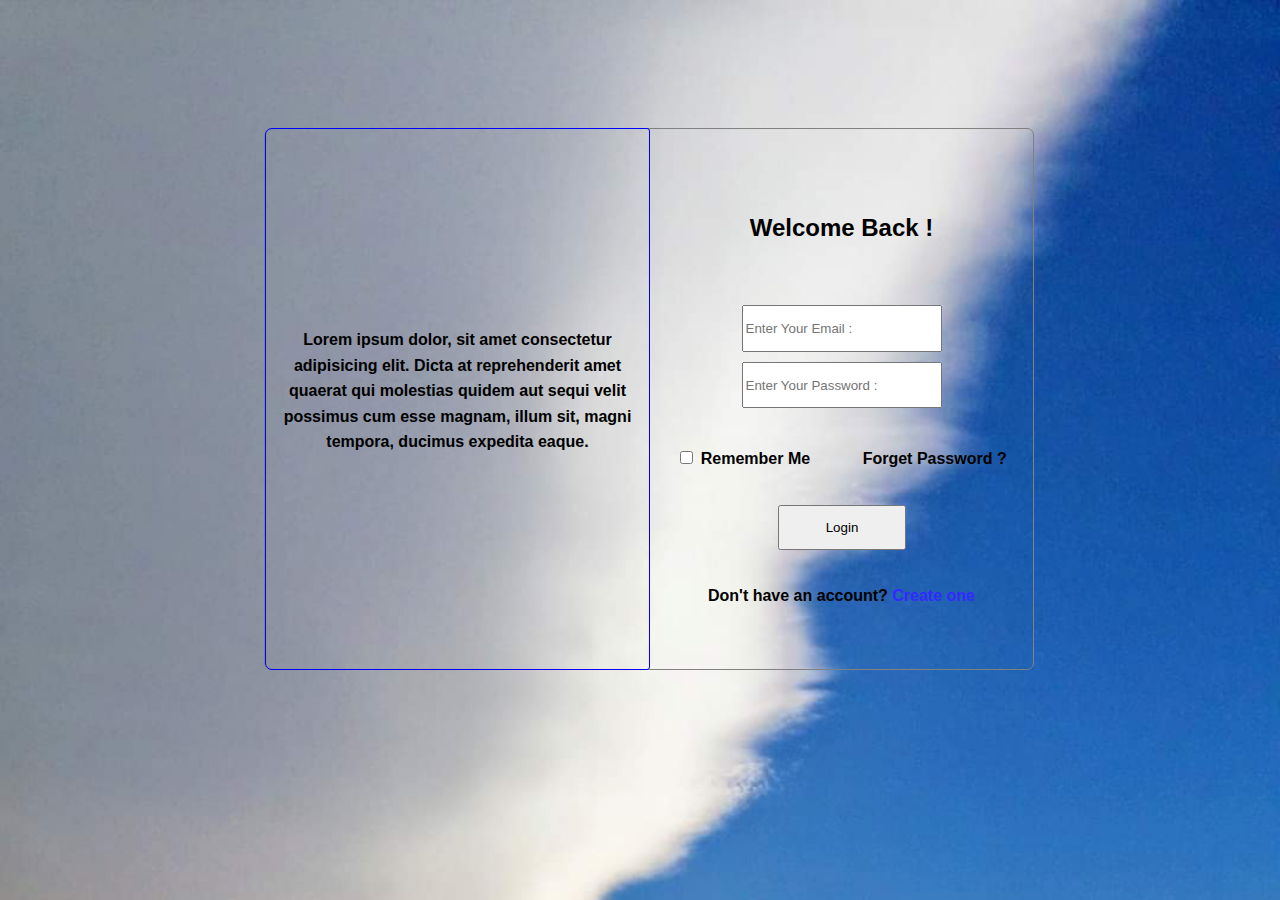
<file: index.html>
<!DOCTYPE html>
<html lang="en">

<head>
    <meta charset="UTF-8">
    <meta name="viewport" content="width=device-width, initial-scale=1.0">
    <title>Login Form</title>
    <link rel="stylesheet" href="style.css">
</head>

<body>
    <div class="container">
        <div class="firstDiv">
            <p>
                Lorem ipsum dolor, sit amet consectetur adipisicing elit. Dicta at reprehenderit amet
                quaerat qui
                molestias quidem aut sequi velit possimus cum esse magnam, illum sit, magni tempora, ducimus expedita
                eaque.
            </p>
        </div>
        <form action="saeed.php" method="get">
            <h2>Welcome Back !</h2>
            <div class="inputs">

                <input id="email" name="userEmail" type="email" placeholder="Enter Your Email :" required>

                <input id="pass" name="userPass" type="password" placeholder="Enter Your Password : " minlength="8"
                    maxlength="20" required>

            </div>
            <div class="extra-fields">
                <div class="remember-me">
                    <input id="remember" type="checkbox">
                    <label for="remember">Remember Me</label>
                </div>
                <a href="./forgetPassword/index.html">Forget Password ?</a>
            </div>

            <input class="submit" type="submit" value="Login">
            <a href="./createAccount/index.html">Don't have an account?<span> Create one</span></a>
        </form>
    </div>
</body>

</html>
</file>
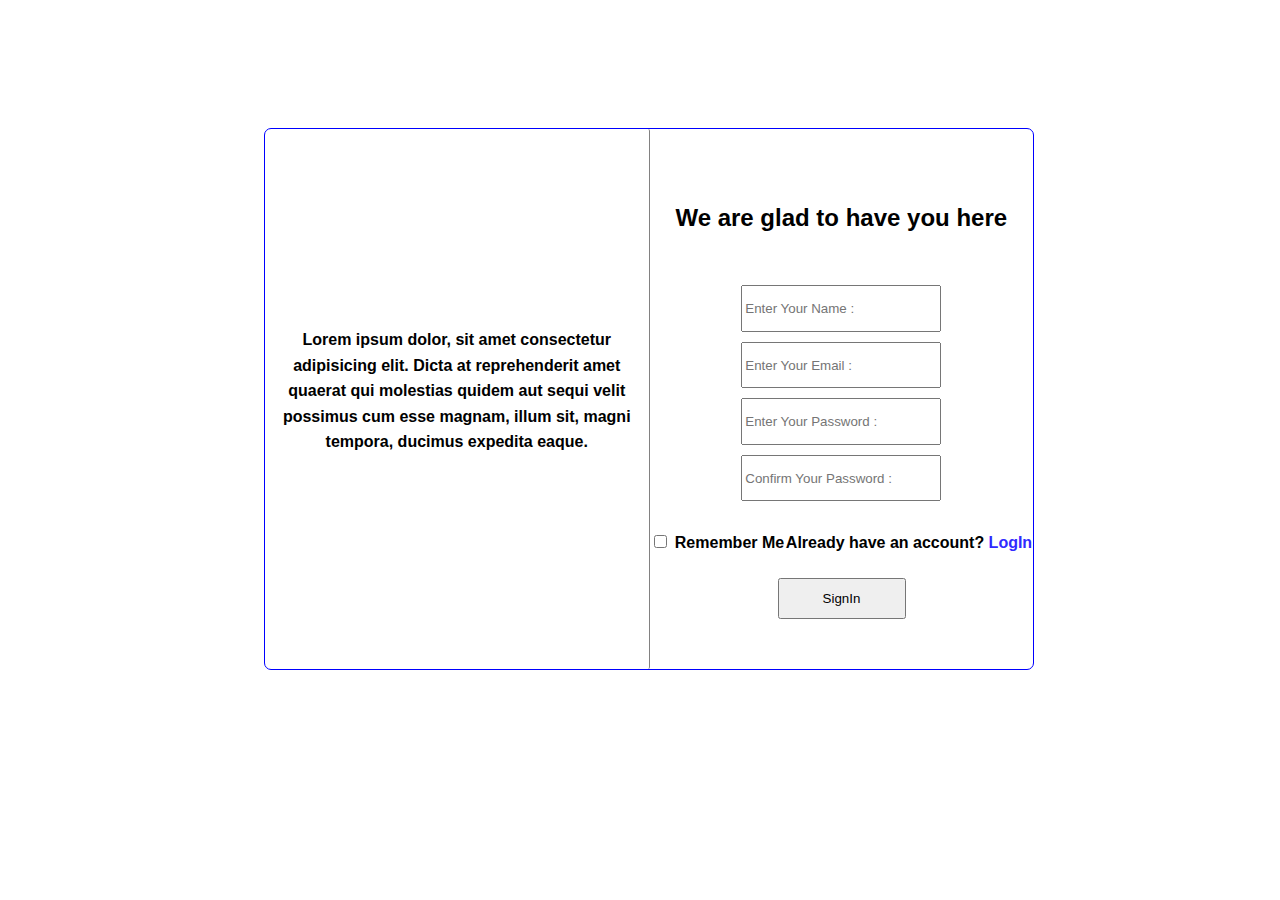
<file: createAccount/index.html>
<!DOCTYPE html>
<html lang="en">

<head>
    <meta charset="UTF-8">
    <meta name="viewport" content="width=device-width, initial-scale=1.0">
    <title>Login Form</title>
    <link rel="stylesheet" href="style.css">
</head>

<body>
    <div class="container">
        <div class="firstDiv">
            <p>
                Lorem ipsum dolor, sit amet consectetur adipisicing elit. Dicta at reprehenderit amet
                quaerat qui
                molestias quidem aut sequi velit possimus cum esse magnam, illum sit, magni tempora, ducimus expedita
                eaque.
            </p>
        </div>
        <form action="saeed.php" method="get">
            <h2>We are glad to have you here</h2>
            <div class="inputs">

                <input type="text" name="userName" placeholder="Enter Your Name :" required />

                <input id="email" name="userEmail" type="email" placeholder="Enter Your Email :" required />

                <input id="pass" name="userPass" type="password" placeholder="Enter Your Password : " minlength="8"
                    maxlength="20" required />
                <input id="passConfirm" name="userPassConfirm" type="password" placeholder="Confirm Your Password : "
                    minlength="8" maxlength="20" required />

            </div>
            <div class="extra-fields">
                <div class="remember-me">
                    <input id="remember" type="checkbox">
                    <label for="remember">Remember Me</label>
                </div>
                <a href="../index.html">Already have an account?<span> LogIn</span></a>
            </div>

            <input class="submit" type="submit" value="SignIn">

        </form>
    </div>
</body>

</html>
</file>
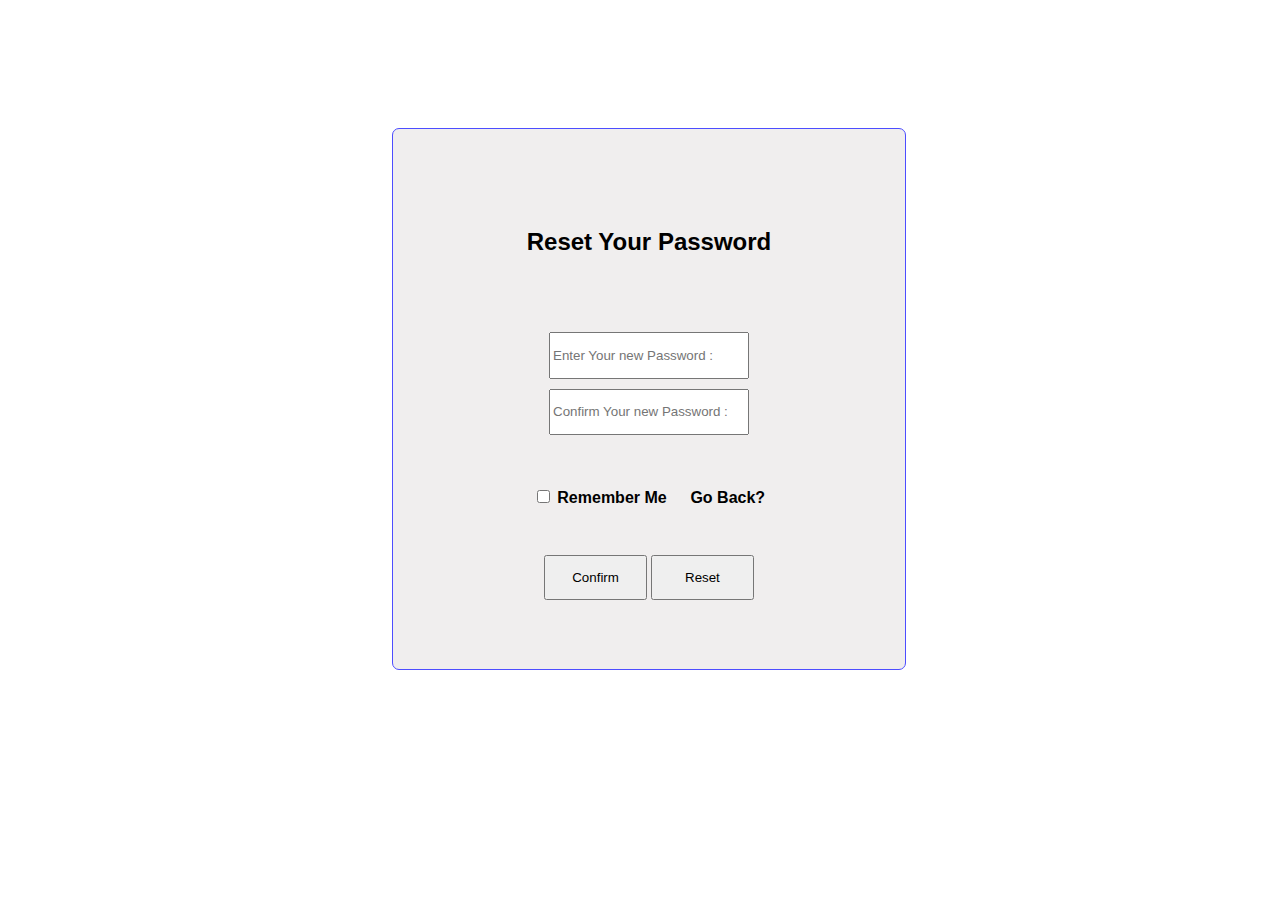
<file: forgetPassword/index.html>
<!DOCTYPE html>
<html lang="en">

<head>
    <meta charset="UTF-8">
    <meta name="viewport" content="width=device-width, initial-scale=1.0">
    <title>Forget Password Page</title>
    <link rel="stylesheet" href="style.css">
</head>

<body>
    <div class="container">
        <form action="saeed.php" method="get">
            <h2>Reset Your Password</h2>
            <div class="inputs">

                <input id="pass" name="userPass" type="password" placeholder="Enter Your new Password : " minlength="8"
                    maxlength="20" required>

                <input id="pass" name="userPass" type="password" placeholder="Confirm Your new Password : "
                    minlength="8" maxlength="20" required>

            </div>
            <div class="extra-fields">
                <div class="remember-me">
                    <input id="remember" type="checkbox">
                    <label for="remember">Remember Me</label>
                </div>
                <a href="../index.html">Go Back?</a>
            </div>

            <div class="last-inputs">
                <input class="submit" type="submit" value="Confirm">
                <input class="reset" type="reset" value="Reset">
            </div>
        </form>
    </div>
</body>

</html>
</file>
<file: style.css>
body {
    text-align: center;
    font-family: sans-serif;
    font-weight: bold;
    line-height: 1.6;
    background-image: url(./pictures/nice.jpg);
    background-repeat: no-repeat;
    background-attachment: fixed;
    background-size: cover;
    width: 70vw;
    height: 70vh;
}

.container {
    margin: 10vw;
    margin-left: 20vw;
    width: 60vw;
    height: 60vh;
    background-color: transparent;
    border: 1.5px solid rgb(130, 129, 129);
    /* border-left-color: blue; */
    border-radius: 7px;
    display: flex;
    flex-direction: row;
    justify-content: center;
    align-items: center;
}

.container .firstDiv {
    width: 50%;
    height: 100%;
    background-color: transparent;
    border: 1.5px solid blue;
    /* border-right-color: rgb(130, 129, 129); */
    border-radius: 7px;
    border-bottom-right-radius: 3px;
    border-top-right-radius: 3px;
}

.container .firstDiv p {
    /* color: rgb(65, 103, 253); */
    margin-top: 22vh;
}

.container form {
    /* color: rgb(65, 103, 253); */
    width: 50%;
    height: 90%;
    display: flex;
    flex-direction: column;
    justify-content: space-evenly;
}

.container form .inputs {
    display: flex;
    flex-wrap: wrap;
    flex-direction: column;
    justify-content: center;
    align-items: center;
}

.container form .inputs input {
    margin: 5px;
    width: 15vw;
    height: 4.5vh;
}

.container form .extra-fields {
    display: flex;
    flex-direction: row;
    align-items: center;
    justify-content: space-around;
    /* color: rgb(65, 103, 253); */
}

.container form .extra-fields .remember-me label {
    cursor: pointer;
}

.container form .extra-fields a,
.container form a {
    text-decoration: none;
    color: black;
    /* color: rgb(65, 103, 253); */
}

.container form .submit {
    /* color: rgb(65, 103, 253); */
    cursor: pointer;
    margin-left: 10vw;
    width: 10vw;
    height: 5vh;
}

.container form a span {
    /* color: burlywood; */
    color: rgb(49, 42, 255);
}
</file>
<file: createAccount/style.css>
body {
    text-align: center;
    font-family: sans-serif;
    font-weight: bold;
    line-height: 1.6;
    /* background-image: url(./pictures/nice.jpg); */
    background-repeat: no-repeat;
    background-attachment: fixed;
    background-size: cover;
    width: 70vw;
    height: 70vh;
}

.container {
    margin: 10vw;
    margin-left: 20vw;
    width: 60vw;
    height: 60vh;
    background-color: transparent;
    border: 1.5px solid blue;
    /* border: 1.5px solid rgb(130, 129, 129); */
    border-radius: 7px;
    display: flex;
    flex-direction: row;
    justify-content: center;
    align-items: center;
}

.container .firstDiv {
    width: 50%;
    height: 100%;
    background-color: transparent;
    border-right: 1.5px solid rgb(130, 129, 129);
    border-bottom-right-radius: 2px;
    border-top-right-radius: 2px;
}

.container .firstDiv p {
    margin-top: 22vh;
}

.container form {
    width: 50%;
    height: 90%;
    display: flex;
    flex-direction: column;
    justify-content: space-evenly;
}

.container form .inputs {
    display: flex;
    flex-wrap: wrap;
    flex-direction: column;
    justify-content: center;
    align-items: center;
}

.container form .inputs input {
    margin: 5px;
    width: 15vw;
    height: 4.5vh;
}

.container form .extra-fields {
    display: flex;
    flex-direction: row;
    align-items: center;
    justify-content: space-around;
}

.container form .extra-fields .remember-me label {
    cursor: pointer;
}

.container form .extra-fields a {
    text-decoration: none;
    color: black;
}

.container form .submit {
    cursor: pointer;
    margin-left: 10vw;
    width: 10vw;
    height: 4.5vh;
}

.container form a span {

    color: rgb(49, 42, 255);
}
</file>
<file: forgetPassword/style.css>
body {
    text-align: center;
    font-family: sans-serif;
    font-weight: bold;
    line-height: 2;
    /* background-image: url(../pictures/nice.jpg); */
    background-repeat: no-repeat;
    background-attachment: fixed;
    background-size: cover;
    width: 70vw;
    height: 70vh;
}

.container {
    margin: 10vw;
    margin-left: 30vw;
    width: 40vw;
    height: 60vh;
    background-color: #f0eeee;
    /* border: 1.5px solid rgb(130, 129, 129); */
    border: 1.8px solid rgb(77, 77, 255);
    border-radius: 7px;
    display: flex;
    flex-direction: row;
    justify-content: center;
    align-items: center;
}

.container form {
    width: 50%;
    height: 90%;
    display: flex;
    flex-direction: column;
    justify-content: space-evenly;
}

.container form .inputs {
    display: flex;
    flex-wrap: wrap;
    flex-direction: column;
    justify-content: center;
    align-items: center;
}

.container form .inputs input {
    margin: 5px;
    width: 15vw;
    height: 4.5vh;
}

.container form .extra-fields {
    display: flex;
    flex-direction: row;
    /* align-items: center; */
    justify-content: space-around;
}

.container form .extra-fields .remember-me label {
    cursor: pointer;
}

.container form .extra-fields a {
    text-decoration: none;
    color: black;
}

.container form .extra-inputs {
    display: flex;
    flex-direction: row;
    align-items: center;
    justify-content: space-around;
}

.container form .submit,
.container form .reset {
    cursor: pointer;
    width: 8vw;
    height: 5vh;
}
</file>
